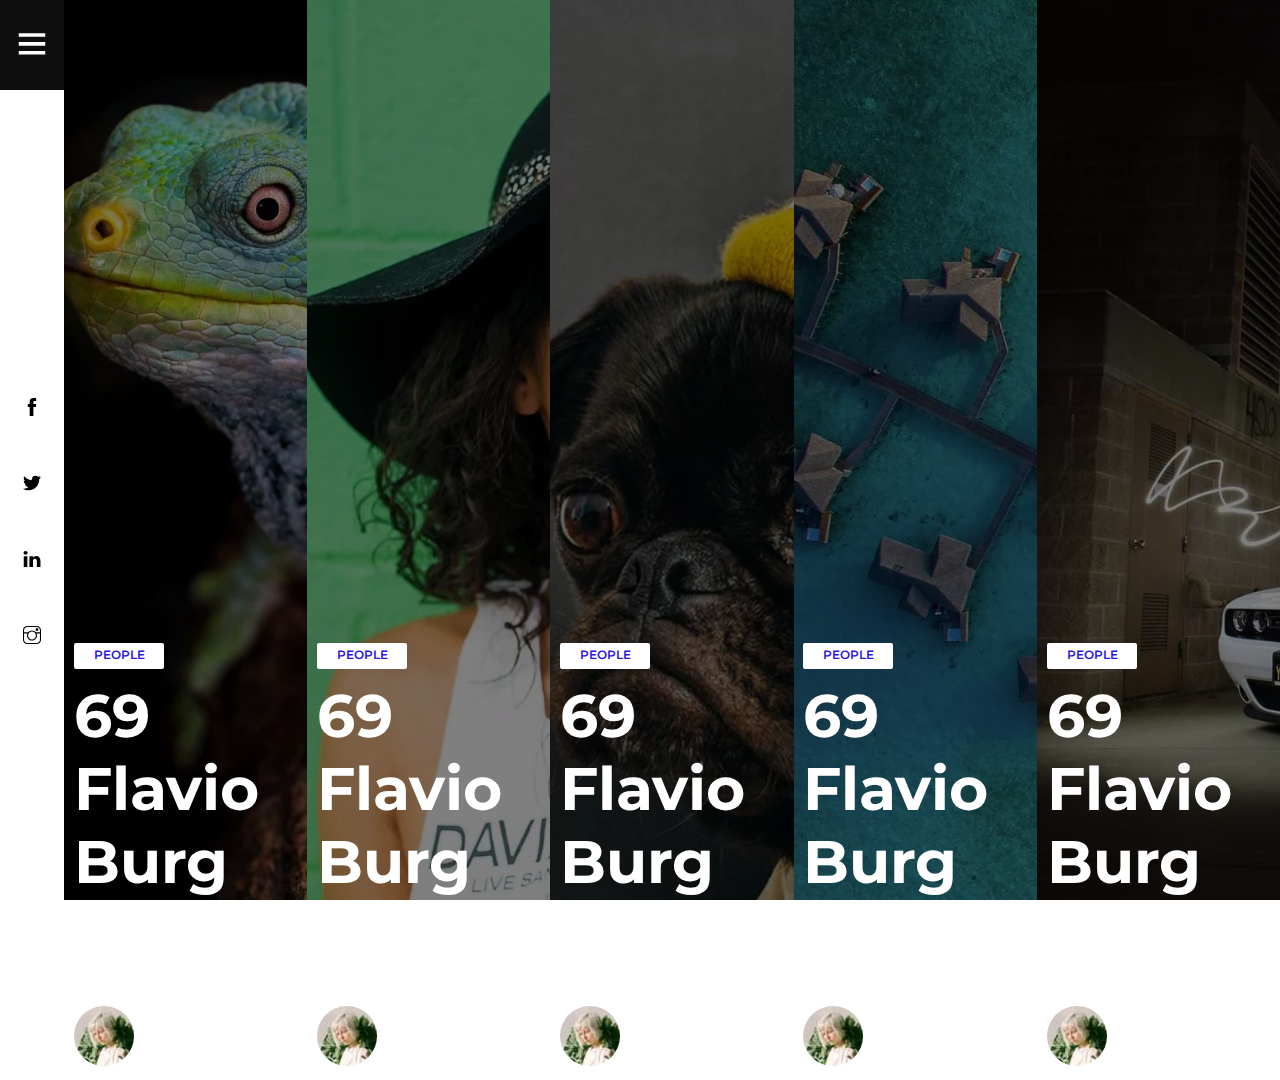
<file: index.html>
<!DOCTYPE html>
<html lang="en">
<head>
    <meta charset="UTF-8">
    <meta name="viewport" content="width=device-width, initial-scale=1.0">
    <title>Document</title>
    <link rel="stylesheet" href="home.css">
    <link rel="preconnect" href="https://fonts.googleapis.com">
<link rel="preconnect" href="https://fonts.gstatic.com" crossorigin>
<link href="https://fonts.googleapis.com/css2?family=Montserrat:ital,wght@0,100..900;1,100..900&display=swap" rel="stylesheet">
</head>
<body>
    <nav id="home" >
        <div class="menu-wrapper" >
            <div class="menu-switch" >
                <i class="ti-menu" > <svg id="menusvg" version="1.1" xmlns="http://www.w3.org/2000/svg" xmlns:xlink="http://www.w3.org/1999/xlink" width="17" height="17" viewBox="0 0 17 17">
                    <g>
                    </g>
                        <path d="M16 3v2h-15v-2h15zM1 10h15v-2h-15v2zM1 15h15v-2h-15v2z"  />
                    </svg></i>
                  

                        <input type="checkbox" name="menu" id="check">
                        <aside id="menuprincipal" >
                            <section id="menuzin">
                                <div id="menuSeta">
                                    <svg id="setasvg" version="1.1" xmlns="http://www.w3.org/2000/svg" xmlns:xlink="http://www.w3.org/1999/xlink" width="17" height="17" viewBox="0 0 17 17">
                                        <g>
                                        </g>
                                            <path d="M16 8.972h-12.793l6.146 6.146-0.707 0.707-7.353-7.353 7.354-7.354 0.707 0.707-6.147 6.147h12.793v1z"  />
                                        </svg>
                                </div>
                                <div id="tulen" >TULEN</div>
                            </section>
                            
                                


                            <ul id="paginas" >
                                <li><a id="home" href="home.html">Home</a></li>
                                <li><a id="about" href="about.html">About</a></li>
                                <li><a id="gallery" href="gallery.html">Gallery</a></li>
                                <li><a id="blog" href="blog.html">Blog</a></li>
                                <li><a id="contact" href="contact.html">Contact</a></li>
                            </ul>


                            <section>
                                
                                <div id="apps" >
                                    <svg id="facebooksvg" version="1.1" xmlns="http://www.w3.org/2000/svg" xmlns:xlink="http://www.w3.org/1999/xlink"  viewBox="0 0 17 17">
                                        <g>
                                        </g>
                                            <path d="M12.461 5.57l-0.309 2.93h-2.342v8.5h-3.518v-8.5h-1.753v-2.93h1.753v-1.764c0-2.383 0.991-3.806 3.808-3.806h2.341v2.93h-1.465c-1.093 0-1.166 0.413-1.166 1.176v1.464h2.651z"  />
                                        </svg>
                                  
                                  <svg id="twittersvg2" version="1.1" xmlns="http://www.w3.org/2000/svg" xmlns:xlink="http://www.w3.org/1999/xlink" viewBox="0 0 17 17">
                                            <g>
                                            </g>
                                                <path d="M15.253 5.038c0.011 0.151 0.011 0.302 0.011 0.454 0 4.605-3.506 9.912-9.913 9.912-1.974 0-3.808-0.572-5.351-1.564 0.281 0.032 0.551 0.042 0.842 0.042 1.629 0 3.127-0.55 4.325-1.488-1.532-0.032-2.815-1.036-3.257-2.417 0.215 0.032 0.431 0.054 0.656 0.054 0.314 0 0.627-0.043 0.918-0.118-1.596-0.324-2.794-1.726-2.794-3.419 0-0.011 0-0.033 0-0.043 0.464 0.258 1.003 0.42 1.575 0.442-0.938-0.626-1.553-1.694-1.553-2.901 0-0.647 0.173-1.241 0.475-1.759 1.715 2.115 4.293 3.496 7.184 3.646-0.055-0.259-0.087-0.529-0.087-0.799 0-1.919 1.554-3.483 3.484-3.483 1.003 0 1.909 0.42 2.546 1.1 0.787-0.151 1.541-0.442 2.211-0.841-0.259 0.809-0.809 1.489-1.532 1.919 0.702-0.075 1.381-0.269 2.007-0.539-0.475 0.69-1.068 1.306-1.747 1.802z"  />
                                            </svg>
                                   
                                    <svg  id="linkedinsvg2" version="1.1" xmlns="http://www.w3.org/2000/svg" xmlns:xlink="http://www.w3.org/1999/xlink" viewBox="0 0 17 17">
                                        <g>
                                        </g>
                                            <path d="M0.698 5.823h3.438v10.323h-3.438v-10.323zM2.438 0.854c-1.167 0-1.938 0.771-1.938 1.782 0 0.989 0.74 1.781 1.896 1.781h0.021c1.198 0 1.948-0.792 1.938-1.781-0.011-1.011-0.74-1.782-1.917-1.782zM12.552 5.583c-1.829 0-2.643 1.002-3.094 1.709v-1.469h-3.427c0 0 0.042 0.969 0 10.323h3.427v-5.761c0-0.312 0.032-0.615 0.114-0.843 0.251-0.615 0.812-1.25 1.762-1.25 1.238 0 1.738 0.948 1.738 2.333v5.521h3.428v-5.917c0-3.167-1.688-4.646-3.948-4.646z" />
                                        </svg>
                                   
                                        
                                            <svg  id="instagramsvg2" version="1.1" xmlns="http://www.w3.org/2000/svg" xmlns:xlink="http://www.w3.org/1999/xlink"  viewBox="0 0 17 17">
                                                <g>
                                                </g>
                                                    <path d="M13 0h-9c-2.2 0-4 1.8-4 4v9c0 2.2 1.8 4 4 4h9c2.2 0 4-1.8 4-4v-9c0-2.2-1.8-4-4-4zM16 13c0 1.654-1.346 3-3 3h-9c-1.654 0-3-1.346-3-3v-6h3.207c-0.286 0.61-0.457 1.283-0.457 2 0 2.619 2.131 4.75 4.75 4.75s4.75-2.131 4.75-4.75c0-0.717-0.171-1.39-0.457-2h3.207v6zM12.25 9c0 2.068-1.682 3.75-3.75 3.75s-3.75-1.682-3.75-3.75 1.682-3.75 3.75-3.75 3.75 1.682 3.75 3.75zM12.152 6c-0.872-1.059-2.176-1.75-3.652-1.75s-2.78 0.691-3.652 1.75h-3.848v-2c0-1.654 1.346-3 3-3h9c1.654 0 3 1.346 3 3v2h-3.848zM14.454 2.722v1.298c0 0.299-0.244 0.543-0.542 0.543h-1.368c-0.3-0.001-0.544-0.245-0.544-0.543v-1.298c0-0.299 0.244-0.543 0.544-0.543h1.368c0.298 0 0.542 0.244 0.542 0.543z"  />
                                                </svg>
                                     
                                </div>

                                
                                <p id="Copyright" >
                                    Copyright ©2025 All rights <br>reserved | This template is <br>made with  by <a id="Colorlib" href="">Colorlib</a>
                                </p>
                            </section>

                        </aside>
                    
            </div>
            <div class="menu-social-warp" >
                <div class="menu-social" >
                <a href="#"><svg id="facebook" version="1.1" xmlns="http://www.w3.org/2000/svg" xmlns:xlink="http://www.w3.org/1999/xlink"  viewBox="0 0 17 17">
                    <g>
                    </g>
                        <path d="M12.461 5.57l-0.309 2.93h-2.342v8.5h-3.518v-8.5h-1.753v-2.93h1.753v-1.764c0-2.383 0.991-3.806 3.808-3.806h2.341v2.93h-1.465c-1.093 0-1.166 0.413-1.166 1.176v1.464h2.651z"  />
                    </svg>
                </a> 
                <a href="#"><svg id="twittersvg" version="1.1" xmlns="http://www.w3.org/2000/svg" xmlns:xlink="http://www.w3.org/1999/xlink" viewBox="0 0 17 17">
                    <g>
                    </g>
                        <path d="M15.253 5.038c0.011 0.151 0.011 0.302 0.011 0.454 0 4.605-3.506 9.912-9.913 9.912-1.974 0-3.808-0.572-5.351-1.564 0.281 0.032 0.551 0.042 0.842 0.042 1.629 0 3.127-0.55 4.325-1.488-1.532-0.032-2.815-1.036-3.257-2.417 0.215 0.032 0.431 0.054 0.656 0.054 0.314 0 0.627-0.043 0.918-0.118-1.596-0.324-2.794-1.726-2.794-3.419 0-0.011 0-0.033 0-0.043 0.464 0.258 1.003 0.42 1.575 0.442-0.938-0.626-1.553-1.694-1.553-2.901 0-0.647 0.173-1.241 0.475-1.759 1.715 2.115 4.293 3.496 7.184 3.646-0.055-0.259-0.087-0.529-0.087-0.799 0-1.919 1.554-3.483 3.484-3.483 1.003 0 1.909 0.42 2.546 1.1 0.787-0.151 1.541-0.442 2.211-0.841-0.259 0.809-0.809 1.489-1.532 1.919 0.702-0.075 1.381-0.269 2.007-0.539-0.475 0.69-1.068 1.306-1.747 1.802z"  />
                    </svg>
                </a>   
                <a href="#"><svg  id="linkedinsvg" version="1.1" xmlns="http://www.w3.org/2000/svg" xmlns:xlink="http://www.w3.org/1999/xlink" viewBox="0 0 17 17">
                    <g>
                    </g>
                        <path d="M0.698 5.823h3.438v10.323h-3.438v-10.323zM2.438 0.854c-1.167 0-1.938 0.771-1.938 1.782 0 0.989 0.74 1.781 1.896 1.781h0.021c1.198 0 1.948-0.792 1.938-1.781-0.011-1.011-0.74-1.782-1.917-1.782zM12.552 5.583c-1.829 0-2.643 1.002-3.094 1.709v-1.469h-3.427c0 0 0.042 0.969 0 10.323h3.427v-5.761c0-0.312 0.032-0.615 0.114-0.843 0.251-0.615 0.812-1.25 1.762-1.25 1.238 0 1.738 0.948 1.738 2.333v5.521h3.428v-5.917c0-3.167-1.688-4.646-3.948-4.646z" />
                    </svg>
                </a>
                    <a href="#">
                        <svg  id="instagramsvg" version="1.1" xmlns="http://www.w3.org/2000/svg" xmlns:xlink="http://www.w3.org/1999/xlink"  viewBox="0 0 17 17">
                            <g>
                            </g>
                                <path d="M13 0h-9c-2.2 0-4 1.8-4 4v9c0 2.2 1.8 4 4 4h9c2.2 0 4-1.8 4-4v-9c0-2.2-1.8-4-4-4zM16 13c0 1.654-1.346 3-3 3h-9c-1.654 0-3-1.346-3-3v-6h3.207c-0.286 0.61-0.457 1.283-0.457 2 0 2.619 2.131 4.75 4.75 4.75s4.75-2.131 4.75-4.75c0-0.717-0.171-1.39-0.457-2h3.207v6zM12.25 9c0 2.068-1.682 3.75-3.75 3.75s-3.75-1.682-3.75-3.75 1.682-3.75 3.75-3.75 3.75 1.682 3.75 3.75zM12.152 6c-0.872-1.059-2.176-1.75-3.652-1.75s-2.78 0.691-3.652 1.75h-3.848v-2c0-1.654 1.346-3 3-3h9c1.654 0 3 1.346 3 3v2h-3.848zM14.454 2.722v1.298c0 0.299-0.244 0.543-0.542 0.543h-1.368c-0.3-0.001-0.544-0.245-0.544-0.543v-1.298c0-0.299 0.244-0.543 0.544-0.543h1.368c0.298 0 0.542 0.244 0.542 0.543z"  />
                            </svg>
                    </a>
    
                </div>
            </div>
            
        </div>
    
        <section class="hero-section" >
            <div id="camaleao">
                <div id="texto" >
                    <p id="people" > PEOPLE</p>
                    <h2 id="flavio" >69 Flavio Burg Suite</h2>
                    <h4 id="arthur" > <img id="author" src="author.jpg" alt=""> Arthur Rose</h4>
                </div>

                
            </div>
    
            <div id="mulher">
                <div id="texto" >
                    <p id="people" > PEOPLE</p>
                    <h2 id="flavio" >69 Flavio Burg Suite</h2>
                    <h4 id="arthur" > <img id="author" src="author.jpg" alt=""> Arthur Rose</h4>
            </div>
                </div>
    
            <div id="cachorro">
               <div id="texto" >
                <p id="people" > PEOPLE</p>
                <h2 id="flavio" >69 Flavio Burg Suite</h2>
                <h4 id="arthur" > <img id="author" src="author.jpg" alt=""> Arthur Rose</h4>
               </div> 
            </div>
    
            <div id="mar">
                <div id="texto" >
                    <p id="people" > PEOPLE</p>
                    <h2 id="flavio" >69 Flavio Burg Suite</h2>
                    <h4 id="arthur" > <img id="author" src="author.jpg" alt=""> Arthur Rose</h4>
                </div>
            </div>
    
            <div id="carro">
                <div id="texto" >
                    <p id="people" > PEOPLE</p>
                    <h2 id="flavio" >69 Flavio Burg Suite</h2>
                    <h4 id="arthur" > <img id="author" src="author.jpg" alt=""> Arthur Rose</h4>
                </div>
            </div>
        
        </section>
        
    </nav>
</body>
</html>
</file>
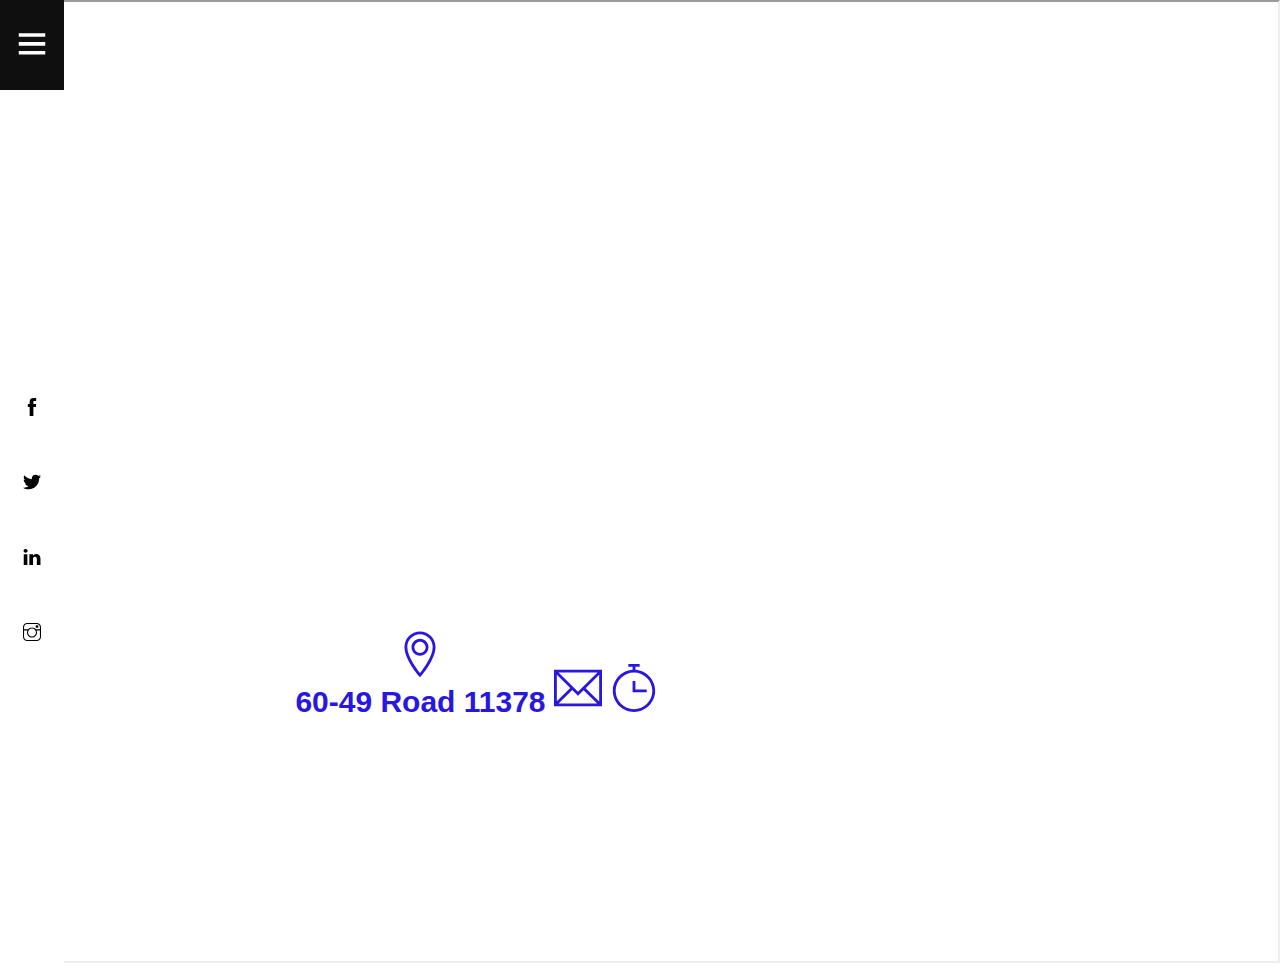
<file: contact.html>
<!DOCTYPE html>
<html lang="en">
<head>
    <meta charset="UTF-8">
    <meta name="viewport" content="width=device-width, initial-scale=1.0">
    <title>Document</title>
    <link rel="stylesheet" href="contact.css">
</head>
<body>
    <nav id="home" >
        <div class="menu-wrapper" >
            <div class="menu-switch" >
                <i class="ti-menu" > <svg id="menusvg" version="1.1" xmlns="http://www.w3.org/2000/svg" xmlns:xlink="http://www.w3.org/1999/xlink" width="17" height="17" viewBox="0 0 17 17">
                    <g>
                    </g>
                        <path d="M16 3v2h-15v-2h15zM1 10h15v-2h-15v2zM1 15h15v-2h-15v2z"  />
                    </svg></i>
                  

                        <input type="checkbox" name="menu" id="check">
                        <aside id="menuprincipal" >
                            <section id="menuzin">
                                <div id="menuSeta">
                                    <svg id="setasvg" version="1.1" xmlns="http://www.w3.org/2000/svg" xmlns:xlink="http://www.w3.org/1999/xlink" width="17" height="17" viewBox="0 0 17 17">
                                        <g>
                                        </g>
                                            <path d="M16 8.972h-12.793l6.146 6.146-0.707 0.707-7.353-7.353 7.354-7.354 0.707 0.707-6.147 6.147h12.793v1z"  />
                                        </svg>
                                </div>
                                <div id="tulen" >TULEN</div>
                            </section>
                            
                                


                            <ul id="paginas" >
                                <li><a id="home" href="home.html">Home</a></li>
                                <li><a id="about" href="about.html">About</a></li>
                                <li><a id="gallery" href="gallery.html">Gallery</a></li>
                                <li><a id="blog" href="blog.html">Blog</a></li>
                                <li><a id="contact" href="contact.html">Contact</a></li>
                            </ul>


                            <section>
                                
                                <div id="apps" >
                                    <svg id="facebooksvg" version="1.1" xmlns="http://www.w3.org/2000/svg" xmlns:xlink="http://www.w3.org/1999/xlink"  viewBox="0 0 17 17">
                                        <g>
                                        </g>
                                            <path d="M12.461 5.57l-0.309 2.93h-2.342v8.5h-3.518v-8.5h-1.753v-2.93h1.753v-1.764c0-2.383 0.991-3.806 3.808-3.806h2.341v2.93h-1.465c-1.093 0-1.166 0.413-1.166 1.176v1.464h2.651z"  />
                                        </svg>
                                  
                                  <svg id="twittersvg2" version="1.1" xmlns="http://www.w3.org/2000/svg" xmlns:xlink="http://www.w3.org/1999/xlink" viewBox="0 0 17 17">
                                            <g>
                                            </g>
                                                <path d="M15.253 5.038c0.011 0.151 0.011 0.302 0.011 0.454 0 4.605-3.506 9.912-9.913 9.912-1.974 0-3.808-0.572-5.351-1.564 0.281 0.032 0.551 0.042 0.842 0.042 1.629 0 3.127-0.55 4.325-1.488-1.532-0.032-2.815-1.036-3.257-2.417 0.215 0.032 0.431 0.054 0.656 0.054 0.314 0 0.627-0.043 0.918-0.118-1.596-0.324-2.794-1.726-2.794-3.419 0-0.011 0-0.033 0-0.043 0.464 0.258 1.003 0.42 1.575 0.442-0.938-0.626-1.553-1.694-1.553-2.901 0-0.647 0.173-1.241 0.475-1.759 1.715 2.115 4.293 3.496 7.184 3.646-0.055-0.259-0.087-0.529-0.087-0.799 0-1.919 1.554-3.483 3.484-3.483 1.003 0 1.909 0.42 2.546 1.1 0.787-0.151 1.541-0.442 2.211-0.841-0.259 0.809-0.809 1.489-1.532 1.919 0.702-0.075 1.381-0.269 2.007-0.539-0.475 0.69-1.068 1.306-1.747 1.802z"  />
                                            </svg>
                                   
                                    <svg  id="linkedinsvg2" version="1.1" xmlns="http://www.w3.org/2000/svg" xmlns:xlink="http://www.w3.org/1999/xlink" viewBox="0 0 17 17">
                                        <g>
                                        </g>
                                            <path d="M0.698 5.823h3.438v10.323h-3.438v-10.323zM2.438 0.854c-1.167 0-1.938 0.771-1.938 1.782 0 0.989 0.74 1.781 1.896 1.781h0.021c1.198 0 1.948-0.792 1.938-1.781-0.011-1.011-0.74-1.782-1.917-1.782zM12.552 5.583c-1.829 0-2.643 1.002-3.094 1.709v-1.469h-3.427c0 0 0.042 0.969 0 10.323h3.427v-5.761c0-0.312 0.032-0.615 0.114-0.843 0.251-0.615 0.812-1.25 1.762-1.25 1.238 0 1.738 0.948 1.738 2.333v5.521h3.428v-5.917c0-3.167-1.688-4.646-3.948-4.646z" />
                                        </svg>
                                   
                                        
                                            <svg  id="instagramsvg2" version="1.1" xmlns="http://www.w3.org/2000/svg" xmlns:xlink="http://www.w3.org/1999/xlink"  viewBox="0 0 17 17">
                                                <g>
                                                </g>
                                                    <path d="M13 0h-9c-2.2 0-4 1.8-4 4v9c0 2.2 1.8 4 4 4h9c2.2 0 4-1.8 4-4v-9c0-2.2-1.8-4-4-4zM16 13c0 1.654-1.346 3-3 3h-9c-1.654 0-3-1.346-3-3v-6h3.207c-0.286 0.61-0.457 1.283-0.457 2 0 2.619 2.131 4.75 4.75 4.75s4.75-2.131 4.75-4.75c0-0.717-0.171-1.39-0.457-2h3.207v6zM12.25 9c0 2.068-1.682 3.75-3.75 3.75s-3.75-1.682-3.75-3.75 1.682-3.75 3.75-3.75 3.75 1.682 3.75 3.75zM12.152 6c-0.872-1.059-2.176-1.75-3.652-1.75s-2.78 0.691-3.652 1.75h-3.848v-2c0-1.654 1.346-3 3-3h9c1.654 0 3 1.346 3 3v2h-3.848zM14.454 2.722v1.298c0 0.299-0.244 0.543-0.542 0.543h-1.368c-0.3-0.001-0.544-0.245-0.544-0.543v-1.298c0-0.299 0.244-0.543 0.544-0.543h1.368c0.298 0 0.542 0.244 0.542 0.543z"  />
                                                </svg>
                                     
                                </div>

                                
                                <p id="Copyright" >
                                    Copyright ©2025 All rights <br>reserved | This template is <br>made with  by <a id="Colorlib" href="">Colorlib</a>
                                </p>
                            </section>

                        </aside>
                    
            </div>
            <div class="menu-social-warp" >
                <div class="menu-social" >
                <a href="#"><svg id="facebook" version="1.1" xmlns="http://www.w3.org/2000/svg" xmlns:xlink="http://www.w3.org/1999/xlink"  viewBox="0 0 17 17">
                    <g>
                    </g>
                        <path d="M12.461 5.57l-0.309 2.93h-2.342v8.5h-3.518v-8.5h-1.753v-2.93h1.753v-1.764c0-2.383 0.991-3.806 3.808-3.806h2.341v2.93h-1.465c-1.093 0-1.166 0.413-1.166 1.176v1.464h2.651z"  />
                    </svg>
                </a> 
                <a href="#"><svg id="twittersvg" version="1.1" xmlns="http://www.w3.org/2000/svg" xmlns:xlink="http://www.w3.org/1999/xlink" viewBox="0 0 17 17">
                    <g>
                    </g>
                        <path d="M15.253 5.038c0.011 0.151 0.011 0.302 0.011 0.454 0 4.605-3.506 9.912-9.913 9.912-1.974 0-3.808-0.572-5.351-1.564 0.281 0.032 0.551 0.042 0.842 0.042 1.629 0 3.127-0.55 4.325-1.488-1.532-0.032-2.815-1.036-3.257-2.417 0.215 0.032 0.431 0.054 0.656 0.054 0.314 0 0.627-0.043 0.918-0.118-1.596-0.324-2.794-1.726-2.794-3.419 0-0.011 0-0.033 0-0.043 0.464 0.258 1.003 0.42 1.575 0.442-0.938-0.626-1.553-1.694-1.553-2.901 0-0.647 0.173-1.241 0.475-1.759 1.715 2.115 4.293 3.496 7.184 3.646-0.055-0.259-0.087-0.529-0.087-0.799 0-1.919 1.554-3.483 3.484-3.483 1.003 0 1.909 0.42 2.546 1.1 0.787-0.151 1.541-0.442 2.211-0.841-0.259 0.809-0.809 1.489-1.532 1.919 0.702-0.075 1.381-0.269 2.007-0.539-0.475 0.69-1.068 1.306-1.747 1.802z"  />
                    </svg>
                </a>   
                <a href="#"><svg  id="linkedinsvg" version="1.1" xmlns="http://www.w3.org/2000/svg" xmlns:xlink="http://www.w3.org/1999/xlink" viewBox="0 0 17 17">
                    <g>
                    </g>
                        <path d="M0.698 5.823h3.438v10.323h-3.438v-10.323zM2.438 0.854c-1.167 0-1.938 0.771-1.938 1.782 0 0.989 0.74 1.781 1.896 1.781h0.021c1.198 0 1.948-0.792 1.938-1.781-0.011-1.011-0.74-1.782-1.917-1.782zM12.552 5.583c-1.829 0-2.643 1.002-3.094 1.709v-1.469h-3.427c0 0 0.042 0.969 0 10.323h3.427v-5.761c0-0.312 0.032-0.615 0.114-0.843 0.251-0.615 0.812-1.25 1.762-1.25 1.238 0 1.738 0.948 1.738 2.333v5.521h3.428v-5.917c0-3.167-1.688-4.646-3.948-4.646z" />
                    </svg>
                </a>
                    <a href="#">
                        <svg  id="instagramsvg" version="1.1" xmlns="http://www.w3.org/2000/svg" xmlns:xlink="http://www.w3.org/1999/xlink"  viewBox="0 0 17 17">
                            <g>
                            </g>
                                <path d="M13 0h-9c-2.2 0-4 1.8-4 4v9c0 2.2 1.8 4 4 4h9c2.2 0 4-1.8 4-4v-9c0-2.2-1.8-4-4-4zM16 13c0 1.654-1.346 3-3 3h-9c-1.654 0-3-1.346-3-3v-6h3.207c-0.286 0.61-0.457 1.283-0.457 2 0 2.619 2.131 4.75 4.75 4.75s4.75-2.131 4.75-4.75c0-0.717-0.171-1.39-0.457-2h3.207v6zM12.25 9c0 2.068-1.682 3.75-3.75 3.75s-3.75-1.682-3.75-3.75 1.682-3.75 3.75-3.75 3.75 1.682 3.75 3.75zM12.152 6c-0.872-1.059-2.176-1.75-3.652-1.75s-2.78 0.691-3.652 1.75h-3.848v-2c0-1.654 1.346-3 3-3h9c1.654 0 3 1.346 3 3v2h-3.848zM14.454 2.722v1.298c0 0.299-0.244 0.543-0.542 0.543h-1.368c-0.3-0.001-0.544-0.245-0.544-0.543v-1.298c0-0.299 0.244-0.543 0.544-0.543h1.368c0.298 0 0.542 0.244 0.542 0.543z"  />
                            </svg>
                    </a>
    
                </div>

                
            </div>
            </div>
            
            <section id="divmapa" >
                <iframe  id="mapa" src="https://www.google.com/maps/embed?pb=!1m16!1m12!1m3!1d96805.64237488912!2d-73.94850339670677!3d40.69211417048448!2m3!1f0!2f0!3f0!3m2!1i1024!2i768!4f13.1!2m1!1s60-49%20Road%2011378%20New%20York!5e0!3m2!1spt-BR!2sbr!4v1751290101932!5m2!1spt-BR!2sbr"  ></iframe>
                <div id="quadradobranco" >
                    <div id="divloca" >
                        <svg  id="localizacao" version="1.1" xmlns="http://www.w3.org/2000/svg" xmlns:xlink="http://www.w3.org/1999/xlink"  width="17" height="17" viewBox="0 0 17 17">
                        <g>
                        </g>
                            <path d="M8.5 0.5c-3.032 0-5.5 2.467-5.5 5.5 0 4.373 4.913 10.086 5.122 10.328l0.378 0.435 0.378-0.436c0.209-0.241 5.122-5.954 5.122-10.327 0-3.033-2.468-5.5-5.5-5.5zM8.5 15.215c-1.146-1.424-4.5-5.879-4.5-9.215 0-2.481 2.019-4.5 4.5-4.5s4.5 2.019 4.5 4.5c0 3.333-3.354 7.791-4.5 9.215zM8.5 3.139c-1.654 0-3 1.346-3 3s1.346 3 3 3 3-1.346 3-3-1.346-3-3-3zM8.5 8.139c-1.103 0-2-0.897-2-2s0.897-2 2-2 2 0.897 2 2-0.897 2-2 2z"  />
                        </svg>
                        <p>60-49 Road 11378</p>
                    </div>
                    <div id="divemail" >
                        <svg id="email" version="1.1" xmlns="http://www.w3.org/2000/svg" xmlns:xlink="http://www.w3.org/1999/xlink" width="17" height="17" viewBox="0 0 17 17">
                            <g>
                            </g>
                                <path d="M0 2v13h17v-13h-17zM8.494 9.817l-6.896-6.817h13.82l-6.924 6.817zM5.755 8.516l-4.755 4.682v-9.383l4.755 4.701zM6.466 9.219l2.026 2.003 1.996-1.966 4.8 4.744h-13.677l4.855-4.781zM11.201 8.555l4.799-4.725v9.467l-4.799-4.742z"  />
                            </svg>
                    </div>
                    <div id="divtime" >
                        <svg  id="time" version="1.1" xmlns="http://www.w3.org/2000/svg" xmlns:xlink="http://www.w3.org/1999/xlink" width="17" height="17" viewBox="0 0 17 17">
                            <g>
                            </g>
                                <path d="M9 2.025v-1.025h1.5v-1h-4v1h1.5v1.025c-3.902 0.26-7 3.508-7 7.475 0 4.136 3.364 7.5 7.5 7.5s7.5-3.364 7.5-7.5c0-3.967-3.098-7.215-7-7.475zM8.5 16c-3.584 0-6.5-2.916-6.5-6.5s2.916-6.5 6.5-6.5 6.5 2.916 6.5 6.5-2.916 6.5-6.5 6.5zM9 9h4v1h-5v-4h1v3z"  />
                            </svg>
                    </div>
                </div>
                
                    
                

            </section>
            
    
</body>
</html>
</file>
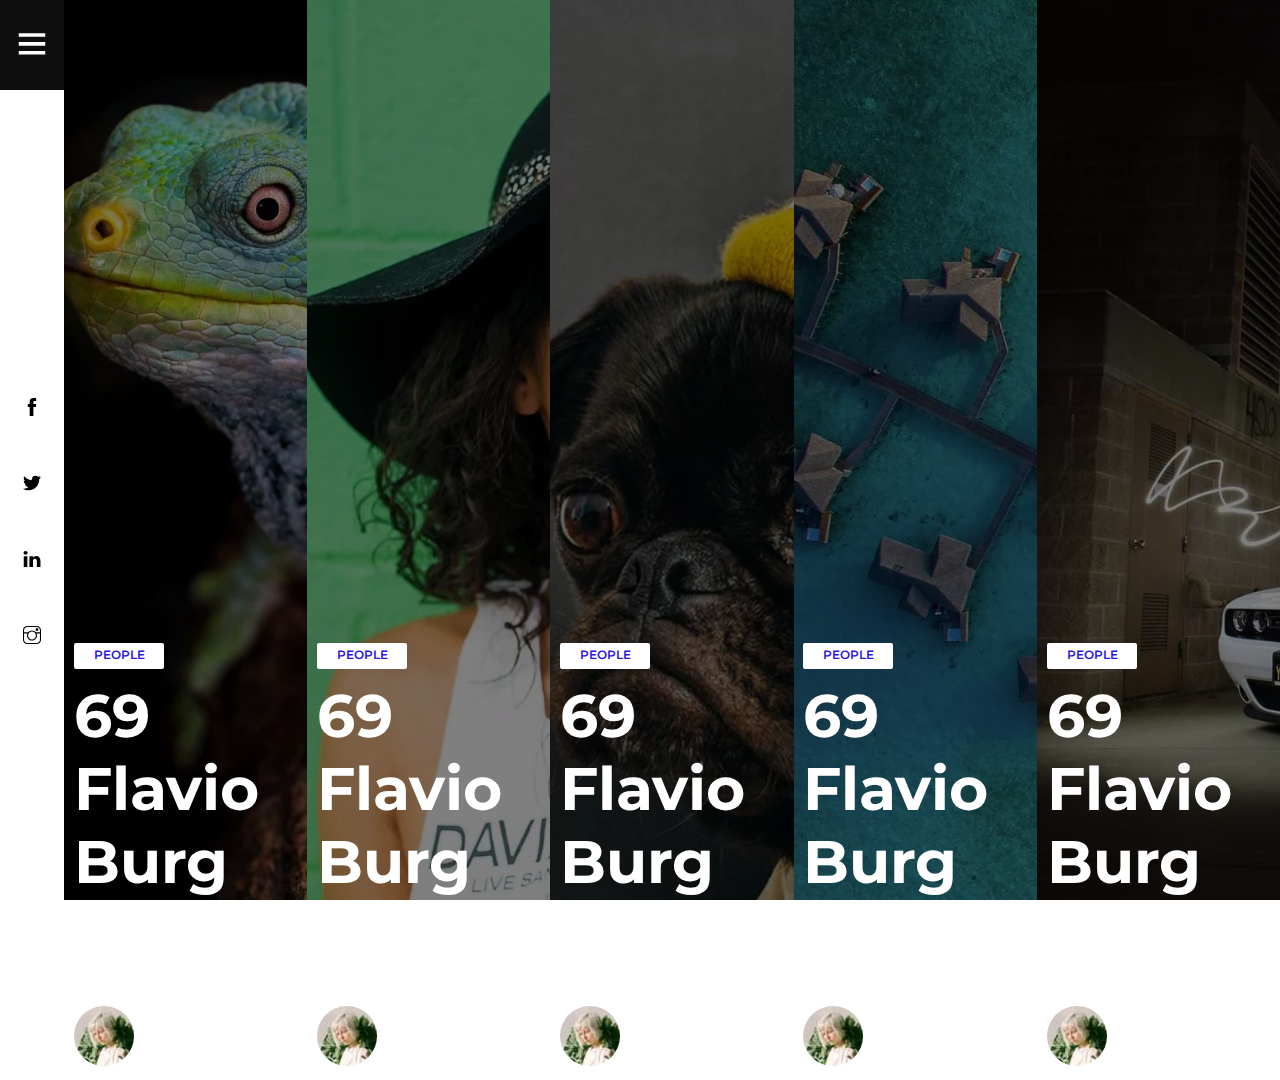
<file: home.html>
<!DOCTYPE html>
<html lang="en">
<head>
    <meta charset="UTF-8">
    <meta name="viewport" content="width=device-width, initial-scale=1.0">
    <title>Document</title>
    <link rel="stylesheet" href="home.css">
    <link rel="preconnect" href="https://fonts.googleapis.com">
<link rel="preconnect" href="https://fonts.gstatic.com" crossorigin>
<link href="https://fonts.googleapis.com/css2?family=Montserrat:ital,wght@0,100..900;1,100..900&display=swap" rel="stylesheet">
</head>
<body>
    <nav id="home" >
        <div class="menu-wrapper" >
            <div class="menu-switch" >
                <i class="ti-menu" > <svg id="menusvg" version="1.1" xmlns="http://www.w3.org/2000/svg" xmlns:xlink="http://www.w3.org/1999/xlink" width="17" height="17" viewBox="0 0 17 17">
                    <g>
                    </g>
                        <path d="M16 3v2h-15v-2h15zM1 10h15v-2h-15v2zM1 15h15v-2h-15v2z"  />
                    </svg></i>
                  

                        <input type="checkbox" name="menu" id="check">
                        <aside id="menuprincipal" >
                            <section id="menuzin">
                                <div id="menuSeta">
                                    <svg id="setasvg" version="1.1" xmlns="http://www.w3.org/2000/svg" xmlns:xlink="http://www.w3.org/1999/xlink" width="17" height="17" viewBox="0 0 17 17">
                                        <g>
                                        </g>
                                            <path d="M16 8.972h-12.793l6.146 6.146-0.707 0.707-7.353-7.353 7.354-7.354 0.707 0.707-6.147 6.147h12.793v1z"  />
                                        </svg>
                                </div>
                                <div id="tulen" >TULEN</div>
                            </section>
                            
                                


                            <ul id="paginas" >
                                <li><a id="home" href="home.html">Home</a></li>
                                <li><a id="about" href="about.html">About</a></li>
                                <li><a id="gallery" href="gallery.html">Gallery</a></li>
                                <li><a id="blog" href="blog.html">Blog</a></li>
                                <li><a id="contact" href="contact.html">Contact</a></li>
                            </ul>


                            <section>
                                
                                <div id="apps" >
                                    <svg id="facebooksvg" version="1.1" xmlns="http://www.w3.org/2000/svg" xmlns:xlink="http://www.w3.org/1999/xlink"  viewBox="0 0 17 17">
                                        <g>
                                        </g>
                                            <path d="M12.461 5.57l-0.309 2.93h-2.342v8.5h-3.518v-8.5h-1.753v-2.93h1.753v-1.764c0-2.383 0.991-3.806 3.808-3.806h2.341v2.93h-1.465c-1.093 0-1.166 0.413-1.166 1.176v1.464h2.651z"  />
                                        </svg>
                                  
                                  <svg id="twittersvg2" version="1.1" xmlns="http://www.w3.org/2000/svg" xmlns:xlink="http://www.w3.org/1999/xlink" viewBox="0 0 17 17">
                                            <g>
                                            </g>
                                                <path d="M15.253 5.038c0.011 0.151 0.011 0.302 0.011 0.454 0 4.605-3.506 9.912-9.913 9.912-1.974 0-3.808-0.572-5.351-1.564 0.281 0.032 0.551 0.042 0.842 0.042 1.629 0 3.127-0.55 4.325-1.488-1.532-0.032-2.815-1.036-3.257-2.417 0.215 0.032 0.431 0.054 0.656 0.054 0.314 0 0.627-0.043 0.918-0.118-1.596-0.324-2.794-1.726-2.794-3.419 0-0.011 0-0.033 0-0.043 0.464 0.258 1.003 0.42 1.575 0.442-0.938-0.626-1.553-1.694-1.553-2.901 0-0.647 0.173-1.241 0.475-1.759 1.715 2.115 4.293 3.496 7.184 3.646-0.055-0.259-0.087-0.529-0.087-0.799 0-1.919 1.554-3.483 3.484-3.483 1.003 0 1.909 0.42 2.546 1.1 0.787-0.151 1.541-0.442 2.211-0.841-0.259 0.809-0.809 1.489-1.532 1.919 0.702-0.075 1.381-0.269 2.007-0.539-0.475 0.69-1.068 1.306-1.747 1.802z"  />
                                            </svg>
                                   
                                    <svg  id="linkedinsvg2" version="1.1" xmlns="http://www.w3.org/2000/svg" xmlns:xlink="http://www.w3.org/1999/xlink" viewBox="0 0 17 17">
                                        <g>
                                        </g>
                                            <path d="M0.698 5.823h3.438v10.323h-3.438v-10.323zM2.438 0.854c-1.167 0-1.938 0.771-1.938 1.782 0 0.989 0.74 1.781 1.896 1.781h0.021c1.198 0 1.948-0.792 1.938-1.781-0.011-1.011-0.74-1.782-1.917-1.782zM12.552 5.583c-1.829 0-2.643 1.002-3.094 1.709v-1.469h-3.427c0 0 0.042 0.969 0 10.323h3.427v-5.761c0-0.312 0.032-0.615 0.114-0.843 0.251-0.615 0.812-1.25 1.762-1.25 1.238 0 1.738 0.948 1.738 2.333v5.521h3.428v-5.917c0-3.167-1.688-4.646-3.948-4.646z" />
                                        </svg>
                                   
                                        
                                            <svg  id="instagramsvg2" version="1.1" xmlns="http://www.w3.org/2000/svg" xmlns:xlink="http://www.w3.org/1999/xlink"  viewBox="0 0 17 17">
                                                <g>
                                                </g>
                                                    <path d="M13 0h-9c-2.2 0-4 1.8-4 4v9c0 2.2 1.8 4 4 4h9c2.2 0 4-1.8 4-4v-9c0-2.2-1.8-4-4-4zM16 13c0 1.654-1.346 3-3 3h-9c-1.654 0-3-1.346-3-3v-6h3.207c-0.286 0.61-0.457 1.283-0.457 2 0 2.619 2.131 4.75 4.75 4.75s4.75-2.131 4.75-4.75c0-0.717-0.171-1.39-0.457-2h3.207v6zM12.25 9c0 2.068-1.682 3.75-3.75 3.75s-3.75-1.682-3.75-3.75 1.682-3.75 3.75-3.75 3.75 1.682 3.75 3.75zM12.152 6c-0.872-1.059-2.176-1.75-3.652-1.75s-2.78 0.691-3.652 1.75h-3.848v-2c0-1.654 1.346-3 3-3h9c1.654 0 3 1.346 3 3v2h-3.848zM14.454 2.722v1.298c0 0.299-0.244 0.543-0.542 0.543h-1.368c-0.3-0.001-0.544-0.245-0.544-0.543v-1.298c0-0.299 0.244-0.543 0.544-0.543h1.368c0.298 0 0.542 0.244 0.542 0.543z"  />
                                                </svg>
                                     
                                </div>

                                
                                <p id="Copyright" >
                                    Copyright ©2025 All rights <br>reserved | This template is <br>made with  by <a id="Colorlib" href="">Colorlib</a>
                                </p>
                            </section>

                        </aside>
                    
            </div>
            <div class="menu-social-warp" >
                <div class="menu-social" >
                <a href="#"><svg id="facebook" version="1.1" xmlns="http://www.w3.org/2000/svg" xmlns:xlink="http://www.w3.org/1999/xlink"  viewBox="0 0 17 17">
                    <g>
                    </g>
                        <path d="M12.461 5.57l-0.309 2.93h-2.342v8.5h-3.518v-8.5h-1.753v-2.93h1.753v-1.764c0-2.383 0.991-3.806 3.808-3.806h2.341v2.93h-1.465c-1.093 0-1.166 0.413-1.166 1.176v1.464h2.651z"  />
                    </svg>
                </a> 
                <a href="#"><svg id="twittersvg" version="1.1" xmlns="http://www.w3.org/2000/svg" xmlns:xlink="http://www.w3.org/1999/xlink" viewBox="0 0 17 17">
                    <g>
                    </g>
                        <path d="M15.253 5.038c0.011 0.151 0.011 0.302 0.011 0.454 0 4.605-3.506 9.912-9.913 9.912-1.974 0-3.808-0.572-5.351-1.564 0.281 0.032 0.551 0.042 0.842 0.042 1.629 0 3.127-0.55 4.325-1.488-1.532-0.032-2.815-1.036-3.257-2.417 0.215 0.032 0.431 0.054 0.656 0.054 0.314 0 0.627-0.043 0.918-0.118-1.596-0.324-2.794-1.726-2.794-3.419 0-0.011 0-0.033 0-0.043 0.464 0.258 1.003 0.42 1.575 0.442-0.938-0.626-1.553-1.694-1.553-2.901 0-0.647 0.173-1.241 0.475-1.759 1.715 2.115 4.293 3.496 7.184 3.646-0.055-0.259-0.087-0.529-0.087-0.799 0-1.919 1.554-3.483 3.484-3.483 1.003 0 1.909 0.42 2.546 1.1 0.787-0.151 1.541-0.442 2.211-0.841-0.259 0.809-0.809 1.489-1.532 1.919 0.702-0.075 1.381-0.269 2.007-0.539-0.475 0.69-1.068 1.306-1.747 1.802z"  />
                    </svg>
                </a>   
                <a href="#"><svg  id="linkedinsvg" version="1.1" xmlns="http://www.w3.org/2000/svg" xmlns:xlink="http://www.w3.org/1999/xlink" viewBox="0 0 17 17">
                    <g>
                    </g>
                        <path d="M0.698 5.823h3.438v10.323h-3.438v-10.323zM2.438 0.854c-1.167 0-1.938 0.771-1.938 1.782 0 0.989 0.74 1.781 1.896 1.781h0.021c1.198 0 1.948-0.792 1.938-1.781-0.011-1.011-0.74-1.782-1.917-1.782zM12.552 5.583c-1.829 0-2.643 1.002-3.094 1.709v-1.469h-3.427c0 0 0.042 0.969 0 10.323h3.427v-5.761c0-0.312 0.032-0.615 0.114-0.843 0.251-0.615 0.812-1.25 1.762-1.25 1.238 0 1.738 0.948 1.738 2.333v5.521h3.428v-5.917c0-3.167-1.688-4.646-3.948-4.646z" />
                    </svg>
                </a>
                    <a href="#">
                        <svg  id="instagramsvg" version="1.1" xmlns="http://www.w3.org/2000/svg" xmlns:xlink="http://www.w3.org/1999/xlink"  viewBox="0 0 17 17">
                            <g>
                            </g>
                                <path d="M13 0h-9c-2.2 0-4 1.8-4 4v9c0 2.2 1.8 4 4 4h9c2.2 0 4-1.8 4-4v-9c0-2.2-1.8-4-4-4zM16 13c0 1.654-1.346 3-3 3h-9c-1.654 0-3-1.346-3-3v-6h3.207c-0.286 0.61-0.457 1.283-0.457 2 0 2.619 2.131 4.75 4.75 4.75s4.75-2.131 4.75-4.75c0-0.717-0.171-1.39-0.457-2h3.207v6zM12.25 9c0 2.068-1.682 3.75-3.75 3.75s-3.75-1.682-3.75-3.75 1.682-3.75 3.75-3.75 3.75 1.682 3.75 3.75zM12.152 6c-0.872-1.059-2.176-1.75-3.652-1.75s-2.78 0.691-3.652 1.75h-3.848v-2c0-1.654 1.346-3 3-3h9c1.654 0 3 1.346 3 3v2h-3.848zM14.454 2.722v1.298c0 0.299-0.244 0.543-0.542 0.543h-1.368c-0.3-0.001-0.544-0.245-0.544-0.543v-1.298c0-0.299 0.244-0.543 0.544-0.543h1.368c0.298 0 0.542 0.244 0.542 0.543z"  />
                            </svg>
                    </a>
    
                </div>
            </div>
            
        </div>
    
        <section class="hero-section" >
            <div id="camaleao">
                <div id="texto" >
                    <p id="people" > PEOPLE</p>
                    <h2 id="flavio" >69 Flavio Burg Suite</h2>
                    <h4 id="arthur" > <img id="author" src="author.jpg" alt=""> Arthur Rose</h4>
                </div>

                
            </div>
    
            <div id="mulher">
                <div id="texto" >
                    <p id="people" > PEOPLE</p>
                    <h2 id="flavio" >69 Flavio Burg Suite</h2>
                    <h4 id="arthur" > <img id="author" src="author.jpg" alt=""> Arthur Rose</h4>
            </div>
                </div>
    
            <div id="cachorro">
               <div id="texto" >
                <p id="people" > PEOPLE</p>
                <h2 id="flavio" >69 Flavio Burg Suite</h2>
                <h4 id="arthur" > <img id="author" src="author.jpg" alt=""> Arthur Rose</h4>
               </div> 
            </div>
    
            <div id="mar">
                <div id="texto" >
                    <p id="people" > PEOPLE</p>
                    <h2 id="flavio" >69 Flavio Burg Suite</h2>
                    <h4 id="arthur" > <img id="author" src="author.jpg" alt=""> Arthur Rose</h4>
                </div>
            </div>
    
            <div id="carro">
                <div id="texto" >
                    <p id="people" > PEOPLE</p>
                    <h2 id="flavio" >69 Flavio Burg Suite</h2>
                    <h4 id="arthur" > <img id="author" src="author.jpg" alt=""> Arthur Rose</h4>
                </div>
            </div>
        
        </section>
        
    </nav>
</body>
</html>
</file>
<file: home.css>
*{
    margin: 0;
    box-sizing: border-box;
}

#home{
    display: flex;
}

.menu-wrapper{
    position: fixed;
    width: 5%;
    height: 100%;
    left: 0;
    top: 0;
    z-index: 99;
}

.menu-switch{
    width: 100%;
    height: 90px;
    padding-top: 23px;
    font-size: 30px;
    text-align: center;
    color: #fff;
    background: #0f0f0f;
    cursor: pointer;
    position: relative;
    z-index: 99;
}

#menusvg{
    width: 100%;
    height: 30px;
    fill: white;
    margin-top: 5px;
    
}

.menu-social-warp{
    width: 100%;
    height: 873px;
    background-color: white;
    display: flex;
    justify-content: center;
    align-items: center;
    flex-direction: column;
}

.menu-social{
    width: 18px;
    height: 258px;
}

#facebook{
    fill: black;
    width: 18px;
    height: 18px;
    margin-bottom: 50px;
}

#twittersvg{
    fill: black;
    width: 18px;
    height: 18px;
    margin-bottom: 50px;
}

#linkedinsvg{
    fill: black;
    width: 18px;
    height: 18px;
    margin-bottom: 50px;
}

#instagramsvg{
    fill: black;
    width: 18px;
    height: 18px;
    margin-bottom: 50px;
}

.hero-section{
    display: flex;
    width: 95%;
    margin-left: 5%;
}

.hero-section>div{
    height: 100vh;
}


img{
    width: 100%;
    height: 100%;
}



#camaleao{
    background-image: url(5.jpg.webp);
    background-color: rgba(0, 0, 0, 0.5);
    background-position: 20% 0;
    background-repeat: no-repeat;
    background-size: cover;
    background-blend-mode: multiply;
    flex-grow: 1;
    transition: 0.5s;
    position: relative;
}

#camaleao:hover{
    flex-grow: 5;
    background-color: rgba(0, 0, 0, 0);
}
#mulher{
    background-image: url(1.jpg.webp);
    background-color: rgba(0, 0, 0, 0.5);
    background-position: 20% 0;
    background-repeat: no-repeat;
    background-size: cover;
    background-blend-mode: multiply;
    flex-grow: 1;
    transition: 0.5s;
    position: relative;
}

#mulher:hover{
    flex-grow: 5;
    background-color: rgba(0, 0, 0, 0);
}

#cachorro{
    background-image: url(2.jpg.webp);
    background-color: rgba(0, 0, 0, 0.5);
    background-position: 20% 0;
    background-repeat: no-repeat;
    background-size: cover;
    flex-grow: 1;
    background-blend-mode: multiply;
    position: relative;
    transition: 0.5s;
}

#cachorro:hover{
    flex-grow: 5;
    background-color: rgba(0, 0, 0, 0);
}

#mar{
    background-image: url(3.jpg.webp);
    background-color: rgba(0, 0, 0, 0.5);
    background-position: 20% 0;
    background-repeat: no-repeat;
    background-size: cover;
    background-blend-mode: multiply;
    flex-grow: 1;
    transition: 0.5s;
    position: relative;
}

#mar:hover{
    flex-grow: 5;
    background-color: rgba(0, 0, 0, 0);
}

#carro{
    background-image: url(4.jpg.webp);
    background-color: rgba(0, 0, 0, 0.5);
    background-position: 20% 0;
    background-repeat: no-repeat;
    background-size: cover;
    background-blend-mode: multiply;
    flex-grow: 1;
    transition: 0.5s;
    position: relative;
}

#carro:hover{
    flex-grow: 5;
    background-color: rgba(0, 0, 0, 0);
}

#check{
        position: absolute;
        height: 100%;
        width: 100%;
        top: 50%;
        left: 50%;
        transform: translate(-50%,-50%);
        opacity: 0;
    }
    
aside{
        position: fixed;
        width: 335px;
        height: 100vh;
        background-color: white;
        top: 0;
        left: -335px;
        z-index: 99;
        transition: 0.5s;
        color: white;
        text-align: center;
        z-index: 18;
    }
    
aside > ul{
        list-style: none;
        display: flex;
        justify-content: center;
        align-items: center;
        flex-direction: column;
        margin-top: 200px;
    }
    
aside > ul > li{
        margin-bottom: 5%;
        font-size: 20px;
    }
    
#check:checked~aside{
        left: 0;
    }
    
#check:checked{
        z-index: 100;
     
    }

#setasvg{
    width: 30px;
    height: 30px;
    fill: white;
    
}

#home{
    text-decoration: none;
    color: #B2B2B2;
    font-size: 30px;
    font-family: "Montserrat", sans-serif;
    font-weight: 600;
}
#home:hover{
    transition: 0.5;
    color: #2916E0;
}

#about{
    text-decoration: none;
    color: #B2B2B2;
    font-size: 30px;
    font-family: "Montserrat", sans-serif;
    font-weight: 600;
}

#about:hover{
    transition: 0.5;
    color: #2916E0;
}

#gallery{
    text-decoration: none;
    color: #B2B2B2;
    font-size: 30px;
    font-family: "Montserrat", sans-serif;
    font-weight: 600;
}

#gallery:hover{
    transition: 0.5;
    color: #2916E0;
}

#blog{
    text-decoration: none;
    color: #B2B2B2;
    font-size: 30px;
    font-family: "Montserrat", sans-serif;
    font-weight: 600;
}

#blog:hover{
    transition: 0.5;
    color: #2916E0;
}

#contact{
    text-decoration: none;
    color: #B2B2B2;
    font-size: 30px;
    font-family: "Montserrat", sans-serif;
    font-weight: 600;
}

#contact:hover{
    transition: 0.5;
    color: #2916E0;
}

#menuzin{
    display: grid;
    grid-template-columns: 90px 1fr;
}
#menuSeta{
    background-color: #0f0f0f;
    height: 90px;
    
    display: flex;
    justify-content: center;
    align-items: center;
}

#tulen{
    background-color: #2916E0;
    display: flex;
    justify-content: center;
    align-items: center;
}

#facebooksvg{
    width: 18px;
    height: 18px;
    fill: #b2b2b2;
    margin-left: 30px;
}

#twittersvg2{
    width: 18px;
    height: 18px;
    fill: #b2b2b2;
    margin-left: 30px;
}

#linkedinsvg2{
    width: 18px;
    height: 18px;
    fill: #b2b2b2;
    margin-left: 30px;
}

#instagramsvg2{
    width: 18px;
    height: 18px;
    fill:#b2b2b2;
    margin-left: 30px;
}

#apps{
    margin-top: 90px;
   margin-right: 17px;
}

#Copyright{
    font-size: 15px;
    color: #636363;
    line-height: 1.8;    
    font-weight: 500;
}

#Colorlib{
    text-decoration: none;
    color: #b2b2b2;
}

#menuprincipal{
    height: 963px;
    width: 270px;
}

#paginas{
    margin-right: 20px
}

#people{
    display: inline-block;
    padding: 4px 20px;
    margin-bottom: 10px;
    font-size: 12px;
    color: #2916e0;
    text-transform: uppercase;
    font-weight: 600;
    border-radius: 2px;
    background: #fff;
    width: 90px;
    height: 26px;
    
}

#flavio{
    font-size: 60px;
    font-weight: 700;
    color: #fff;
    margin-bottom: 20px;
}

#arthur{
    font-weight: 600;
    color: #fff;
    padding-top: 15px;
}

#author{
    width: 60px;
    height: 60px;
    float: left;
    border-radius: 50%;
    margin-right: 10px;
}

#texto{
    width: 100%;
    position: absolute;
    top: 70%;
    margin-left: 4%;
}
</file>
<file: contact.css>
*{
    margin: 0;
    box-sizing: border-box;
}


#home{
    display: flex;
}

.menu-wrapper{
    position: fixed;
    width: 5%;
    height: 100%;
    left: 0;
    top: 0;
    z-index: 99;
}

.menu-switch{
    width: 100%;
    height: 90px;
    padding-top: 23px;
    font-size: 30px;
    text-align: center;
    color: #fff;
    background: #0f0f0f;
    cursor: pointer;
    position: relative;
    z-index: 99;
}

#menusvg{
    width: 100%;
    height: 30px;
    fill: white;
    margin-top: 5px;
    
}

.menu-social-warp{
    width: 100%;
    height: 873px;
    background-color: white;
    display: flex;
    justify-content: center;
    align-items: center;
    flex-direction: column;
}

.menu-social{
    width: 18px;
    height: 258px;
}

#facebook{
    fill: black;
    width: 18px;
    height: 18px;
    margin-bottom: 50px;
}

#twittersvg{
    fill: black;
    width: 18px;
    height: 18px;
    margin-bottom: 50px;
}

#linkedinsvg{
    fill: black;
    width: 18px;
    height: 18px;
    margin-bottom: 50px;
}

#instagramsvg{
    fill: black;
    width: 18px;
    height: 18px;
    margin-bottom: 50px;
}

#home{
    text-decoration: none;
    color: #B2B2B2;
    font-size: 30px;
    font-family: "Montserrat", sans-serif;
    font-weight: 600;
}
#home:hover{
    transition: 0.5;
    color: #2916E0;
}

#about{
    text-decoration: none;
    color: #B2B2B2;
    font-size: 30px;
    font-family: "Montserrat", sans-serif;
    font-weight: 600;
}

#about:hover{
    transition: 0.5;
    color: #2916E0;
}

#gallery{
    text-decoration: none;
    color: #B2B2B2;
    font-size: 30px;
    font-family: "Montserrat", sans-serif;
    font-weight: 600;
}

#gallery:hover{
    transition: 0.5;
    color: #2916E0;
}

#blog{
    text-decoration: none;
    color: #B2B2B2;
    font-size: 30px;
    font-family: "Montserrat", sans-serif;
    font-weight: 600;
}

#blog:hover{
    transition: 0.5;
    color: #2916E0;
}

#contact{
    text-decoration: none;
    color: #B2B2B2;
    font-size: 30px;
    font-family: "Montserrat", sans-serif;
    font-weight: 600;
}

#contact:hover{
    transition: 0.5;
    color: #2916E0;
}

#menuzin{
    display: grid;
    grid-template-columns: 90px 1fr;
}
#menuSeta{
    background-color: #0f0f0f;
    height: 90px;
    
    display: flex;
    justify-content: center;
    align-items: center;
}

#tulen{
    background-color: #2916E0;
    display: flex;
    justify-content: center;
    align-items: center;
}

#facebooksvg{
    width: 18px;
    height: 18px;
    fill: #b2b2b2;
    margin-left: 30px;
}

#twittersvg2{
    width: 18px;
    height: 18px;
    fill: #b2b2b2;
    margin-left: 30px;
}

#linkedinsvg2{
    width: 18px;
    height: 18px;
    fill: #b2b2b2;
    margin-left: 30px;
}

#instagramsvg2{
    width: 18px;
    height: 18px;
    fill:#b2b2b2;
    margin-left: 30px;
}

#apps{
    margin-top: 100px;
   margin-right: 17px;
}

#Copyright{
    font-size: 15px;
    color: #636363;
    line-height: 1.8;    
    font-weight: 500;
}

#Colorlib{
    text-decoration: none;
    color: #b2b2b2;
}

#menuprincipal{
    height: 963px;
    width: 270px;
}

#paginas{
    margin-right: 20px
}
#tulen{
    background-color: #2916E0;
    display: flex;
    justify-content: center;
    align-items: center;
}


#check{
    position: absolute;
    height: 100%;
    width: 100%;
    top: 50%;
    left: 50%;
    transform: translate(-50%,-50%);
    opacity: 0;
}

aside{
    position: fixed;
    width: 335px;
    height: 100vh;
    background-color: white;
    top: 0;
    left: -335px;
    z-index: 99;
    transition: 0.5s;
    color: white;
    text-align: center;
    z-index: 18;
}

aside > ul{
    list-style: none;
    display: flex;
    justify-content: center;
    align-items: center;
    flex-direction: column;
    margin-top: 200px;
}

aside > ul > li{
    margin-bottom: 5%;
    font-size: 20px;
}

#check:checked~aside{
    left: 0;
}

#check:checked{
    z-index: 100;
 
}
#setasvg{
    width: 30px;
    height: 30px;
    fill: white;
    
}

#divmapa{
    width: 100%;
    height: 963px;
}

#mapa{
    width: 100%;
    height: 963px;
    position: relative;
}

#quadradobranco{
    width: 1120px;
    height: 207px;
    position: absolute;
    background-color: white;
    bottom: 0;
   top: 70%;
   border-radius: 8px;
   right: 19%;
   text-align: center;
   display: inline-block;
   }
   
   #localizacao{
    fill: #2916E0;
    width: 48px;
    height: 48px;
   }

   #email{
    fill: #2916E0;
    width: 48px;
    height: 48px;
   }

   #time{
    fill: #2916E0;
    width: 48px;
    height: 48px;
   }

   #divloca{
    display: inline-block;
   }

   #divemail{
    display: inline-block;
   }

   #divtime{
    display: inline-block;
   }
</file>
